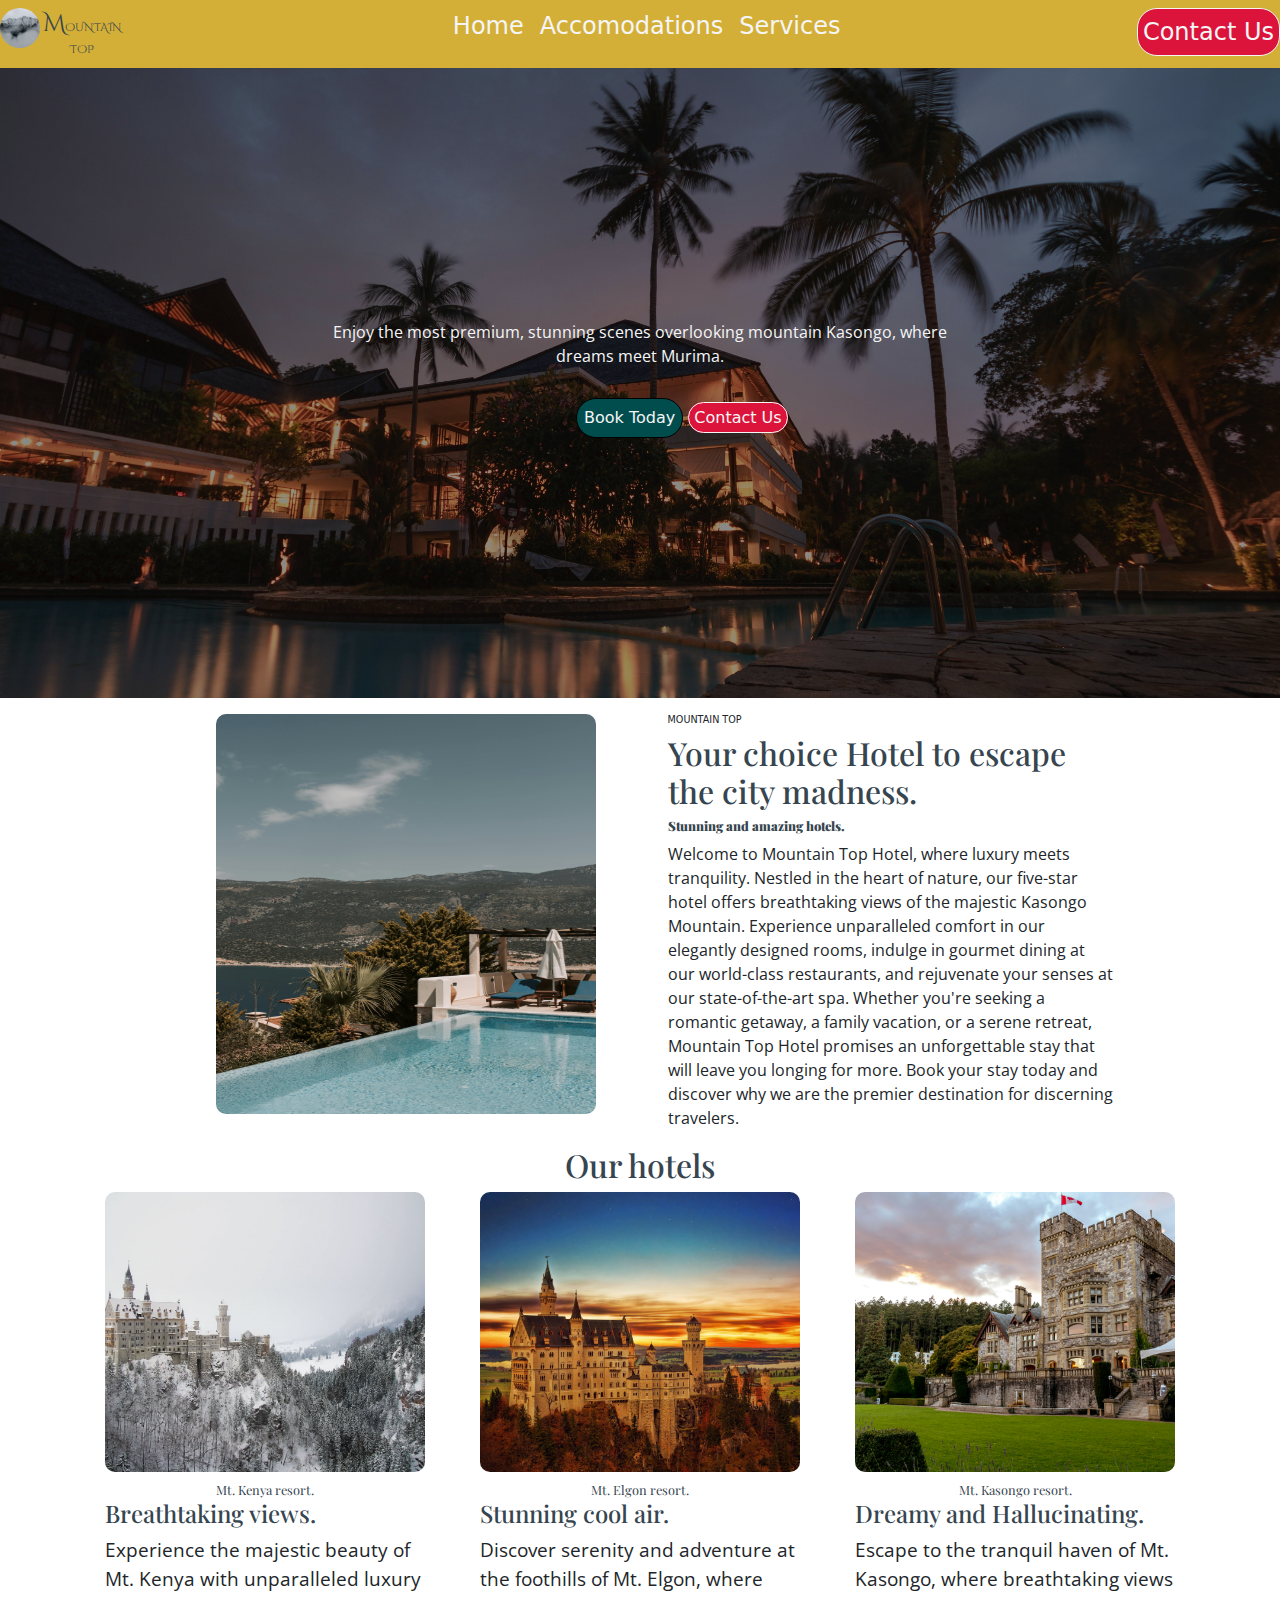
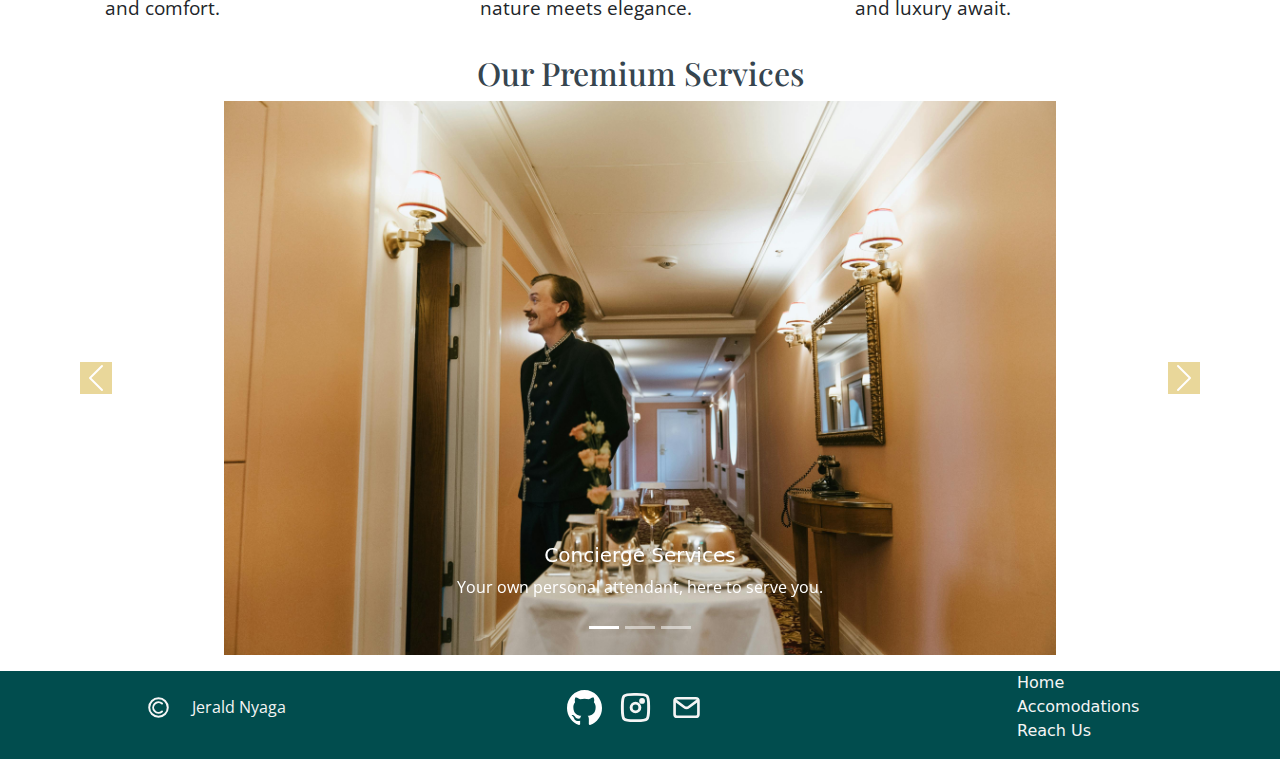
<file: index.html>
<!DOCTYPE html>
<html lang="en">

<head>
  <meta charset="UTF-8" />
  <meta name="viewport" content="width=device-width, initial-scale=1.0" />
  <link rel="preconnect" href="https://fonts.googleapis.com">
  <link rel="preconnect" href="https://fonts.gstatic.com" crossorigin>
  <link
    href="https://fonts.googleapis.com/css2?family=Cinzel+Decorative:wght@400;700;900&family=Open+Sans:ital,wght@0,300..800;1,300..800&family=Playfair+Display:ital,wght@0,400..900;1,400..900&display=swap"
    rel="stylesheet">
  <link href="https://cdn.jsdelivr.net/npm/bootstrap@5.3.3/dist/css/bootstrap.min.css" rel="stylesheet"
    integrity="sha384-QWTKZyjpPEjISv5WaRU9OFeRpok6YctnYmDr5pNlyT2bRjXh0JMhjY6hW+ALEwIH" crossorigin="anonymous" />
  <script defer src="https://cdn.jsdelivr.net/npm/bootstrap@5.3.3/dist/js/bootstrap.bundle.min.js"
    integrity="sha384-YvpcrYf0tY3lHB60NNkmXc5s9fDVZLESaAA55NDzOxhy9GkcIdslK1eN7N6jIeHz"
    crossorigin="anonymous"></script>
  <link rel="stylesheet" href="./assets/css/styles.css" />
  <script defer src="./scripts/index.js"></script>
  <title>Hotel Booking</title>
</head>

<body>
  <header>
    <div class="logo">
      <img src="./assets/images/icon.png" alt="" />
      <p><span class="spanM">M</span>OUNTAIN<br />TOP</p>
    </div>
    <nav>
      <ul class="nav-bar">
        <li><a href="#">Home</a></li>
        <li><a href="./booking.html">Accomodations</a></li>
        <li><a href="">Services</a></li>
      </ul>
    </nav>
    <div class="contact-us contactUsButton">
      <a href="./feedback.html">Contact Us</a>
    </div>
  </header>
  <main>
    <section class="hero heroImg">
      <div class="heroInfo">
        <p>
          Enjoy the most premium, stunning scenes overlooking mountain
          Kasongo, where dreams meet Murima.
        </p>
        <div class="heroButtons">
          <button class="book" id="bookingBut">Book Today</button>
          <a class="contactUsButton" href="">Contact Us</a>
        </div>
        <div id="showBookForm" class="logo formName hidden">
          <div class="logoForm">
            <img src="./assets/images/icon.png" alt="">
          </div>
          <form id="userNameForm" action="./booking.html">
            <label for="enterName">Enter Your Name:</label>
            <input id="enterName" type="text" required><br>
            <button id="nameSubBut" type="submit" class="btn btn-success" name="Submit">Submit</button>
          </form>
        </div>
      </div>
    </section>
    <section class="about-us">
      <div class="container aboutUsInfo">
        <div>
          <img src="./assets/images/IntroImage.jpg" alt="First Hotel" />
        </div>
        <div class="aboutUsWords">
          <h4>MOUNTAIN TOP</h4>
          <h2>Your choice Hotel to escape the city madness.</h2>
          <h3>Stunning and amazing hotels.</h3>
          <p>
            Welcome to Mountain Top Hotel, where luxury meets tranquility. Nestled
            in the heart of nature, our five-star hotel offers breathtaking views
            of the majestic Kasongo Mountain. Experience unparalleled comfort in
            our elegantly designed rooms, indulge in gourmet dining at our
            world-class restaurants, and rejuvenate your senses at our
            state-of-the-art spa. Whether you're seeking a romantic getaway, a
            family vacation, or a serene retreat, Mountain Top Hotel promises an
            unforgettable stay that will leave you longing for more. Book your
            stay today and discover why we are the premier destination for
            discerning travelers.
          </p>
        </div>
      </div>
    </section>
    <section class="hotels-available">
      <h2>Our hotels</h2>
      <div class="hotelsPlacemenet container">
        <div class="hotelsAvailable">
          <figure>
            <img src="./assets/images/hotel1.jpg" alt="" />
            <figcaption>Mt. Kenya resort.</figcaption>
            <h3>Breathtaking views.</h3>
            <p>
              Experience the majestic beauty of Mt. Kenya with unparalleled
              luxury and comfort.
            </p>
          </figure>
          <figure>
            <img src="./assets/images/hotel2.jpg" alt="" />
            <figcaption>Mt. Elgon resort.</figcaption>
            <h3>Stunning cool air.</h3>
            <p>
              Discover serenity and adventure at the foothills of Mt. Elgon,
              where nature meets elegance.
            </p>
          </figure>
          <figure>
            <img src="./assets/images/hotel3.jpg" alt="" />
            <figcaption>Mt. Kasongo resort.</figcaption>
            <h3>Dreamy and Hallucinating.</h3>
            <p>
              Escape to the tranquil haven of Mt. Kasongo, where breathtaking
              views and luxury await.
            </p>
          </figure>
        </div>
      </div>
    </section>
    <section class="hotel-services">
      <!--This is where we will have the carousel-->
      <div>
        <h2>Our Premium Services</h2>
        <div id="carouselExampleCaptions" data-bs-ride="carousel" class="carousel slide carousel_img">
          <div class="carousel-indicators">
            <button type="button" data-bs-target="#carouselExampleCaptions" data-bs-slide-to="0" class="active"
              aria-current="true" aria-label="Slide 1"></button>
            <button type="button" data-bs-target="#carouselExampleCaptions" data-bs-slide-to="1"
              aria-label="Slide 2"></button>
            <button type="button" data-bs-target="#carouselExampleCaptions" data-bs-slide-to="2"
              aria-label="Slide 3"></button>
          </div>
          <div class="carousel-inner">
            <div class="carousel-item active">
              <img src="./assets/images/conciergeServices.jpg" class="d-block mx-auto caroImg" alt="Cat photo" />
              <div class="carousel-caption d-none d-md-block">
                <h5>Concierge Services</h5>
                <p>Your own personal attendant, here to serve you.</p>
              </div>
            </div>
            <div class="carousel-item">
              <img src="./assets/images/bar.jpg" class="d-block mx-auto caroImg" alt="..." />
              <div class="carousel-caption d-none d-md-block">
                <h5>Finest Drinks</h5>
                <p>Premium fine aged drinks for you.</p>
              </div>
            </div>
            <div class="carousel-item">
              <img src="./assets/images/jacuzzi.jpg" class="d-block mx-auto caroImg" alt="Milky way galaxy" />
              <div class="carousel-caption d-none d-md-block">
                <h5>Jacuzzi.</h5>
                <p>Time to relax and enjoy.</p>
              </div>
            </div>
          </div>
          <button class="carousel-control-prev" type="button" data-bs-target="#carouselExampleCaptions"
            data-bs-slide="prev">
            <span class="carousel-control-prev-icon" aria-hidden="true"></span>
            <span class="visually-hidden">Previous</span>
          </button>
          <button class="carousel-control-next" type="button" data-bs-target="#carouselExampleCaptions"
            data-bs-slide="next">
            <span class="carousel-control-next-icon" aria-hidden="true"></span>
            <span class="visually-hidden">Next</span>
          </button>
        </div>
      </div>
    </section>
  </main>
  <footer>
    <div class="copyright">
      <figure>
        <img src="./assets/images/copyright-svgrepo-com.svg" alt="Copyright Icon">
      </figure>
      <p>Jerald Nyaga</p>
    </div>
    <div class="socials">
      <figure class="">
        <a href="https://github.com/JeraldNyaga"><img src="./assets/images/github-142-svgrepo-com.svg"
            alt="gitHub icon"></a>
      </figure>
      <figure class="">
        <a href="https://www.instagram.com/"><img src="./assets/images/instagram-svgrepo-com.svg"
            alt="Instagram Icon"></a>
      </figure>
      <figure class="">
        <a href="mailto:jeraldnyaga15@gmail.com"><img src="./assets/images/email-1-svgrepo-com.svg"
            alt="Email icon"></a>
      </figure>
    </div>
    <div class="importantlinks">
      <ul>
        <li><a href="#">Home</a></li>
        <li><a href="./booking.html">Accomodations</a></li>
        <li><a href="./feedback.html">Reach Us</a></li>
      </ul>
    </div>
  </footer>
</body>

</html>
</file>
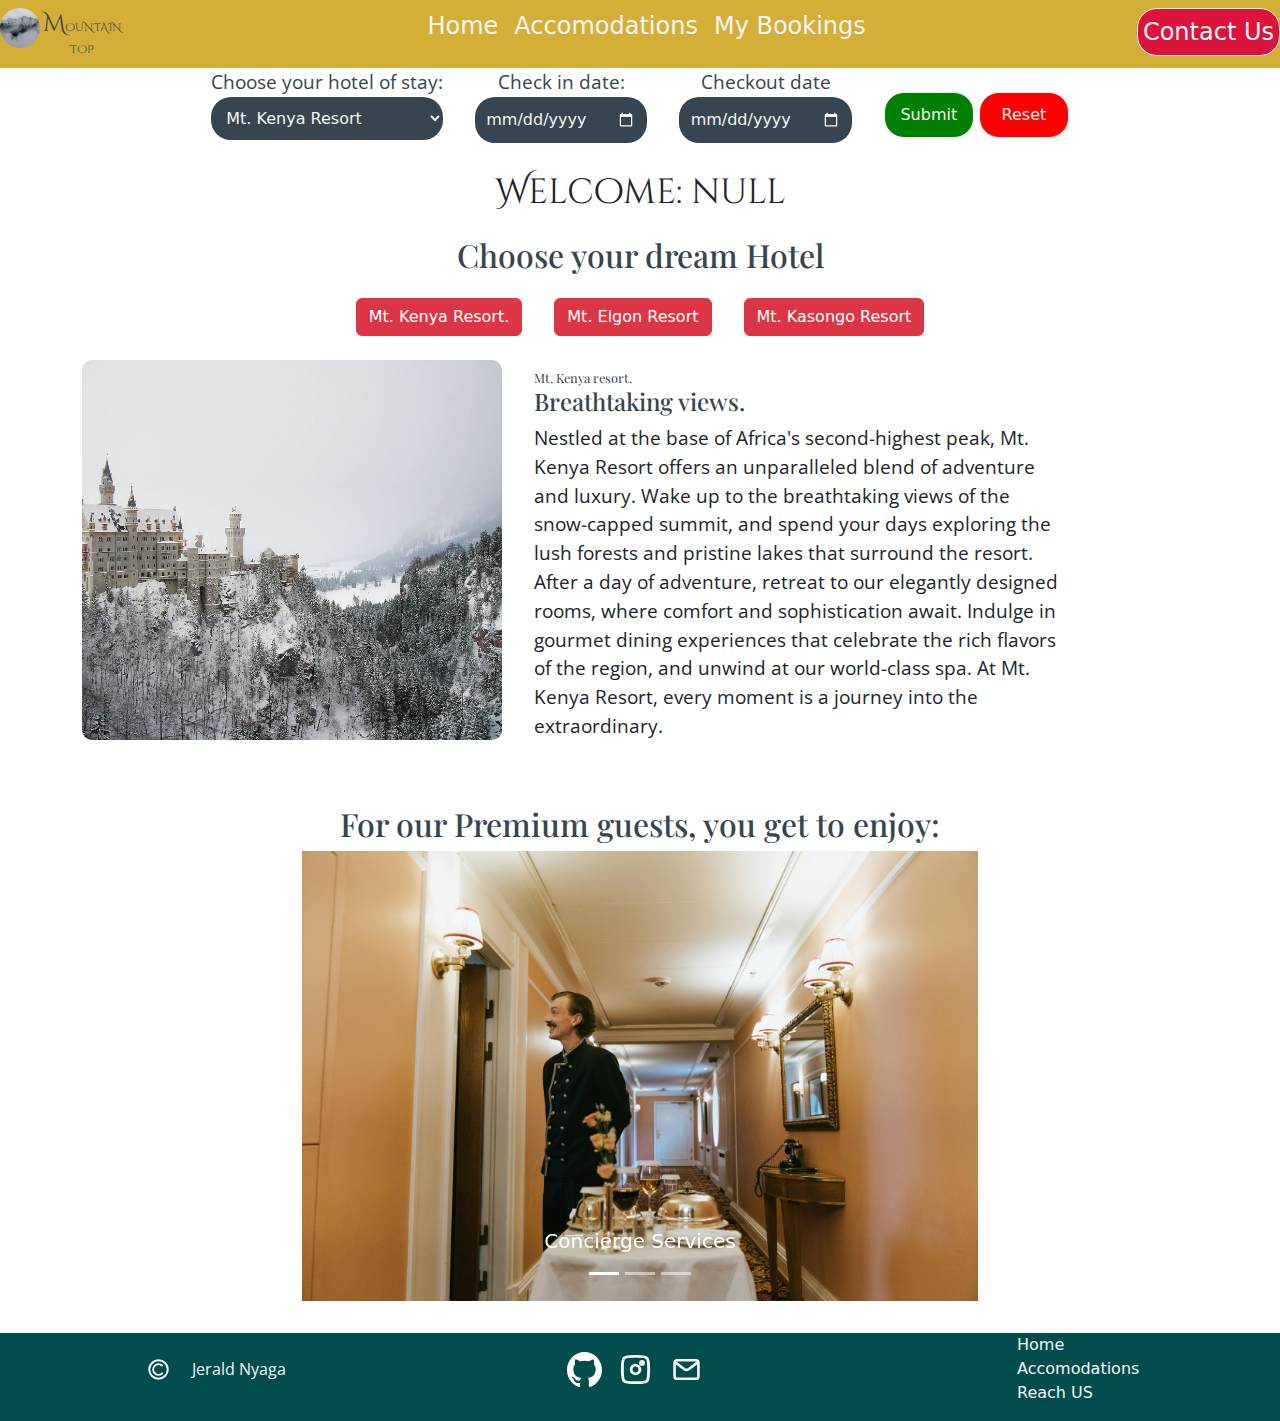
<file: booking.html>
<!DOCTYPE html>
<html lang="en">

<head>
    <meta charset="UTF-8" />
    <meta name="viewport" content="width=device-width, initial-scale=1.0" />
    <link rel="preconnect" href="https://fonts.googleapis.com">
    <link rel="preconnect" href="https://fonts.gstatic.com" crossorigin>
    <link
        href="https://fonts.googleapis.com/css2?family=Cinzel+Decorative:wght@400;700;900&family=Open+Sans:ital,wght@0,300..800;1,300..800&family=Playfair+Display:ital,wght@0,400..900;1,400..900&display=swap"
        rel="stylesheet">
    <link href="https://cdn.jsdelivr.net/npm/bootstrap@5.3.3/dist/css/bootstrap.min.css" rel="stylesheet"
        integrity="sha384-QWTKZyjpPEjISv5WaRU9OFeRpok6YctnYmDr5pNlyT2bRjXh0JMhjY6hW+ALEwIH" crossorigin="anonymous" />
    <script defer src="https://cdn.jsdelivr.net/npm/bootstrap@5.3.3/dist/js/bootstrap.bundle.min.js"
        integrity="sha384-YvpcrYf0tY3lHB60NNkmXc5s9fDVZLESaAA55NDzOxhy9GkcIdslK1eN7N6jIeHz"
        crossorigin="anonymous"></script>
    <link rel="stylesheet" href="./assets/css/styles.css" />
    <script defer src="./scripts/index.js"></script>
    <script derfer src="./scripts/booking.js"></script>
    <title>Booking</title>
</head>

<body>
    <header>
        <div class="logo">
            <img src="./assets/images/icon.png" alt="" />
            <p><span class="spanM">M</span>OUNTAIN<br />TOP</p>
        </div>
        <nav>
            <ul class="nav-bar">
                <li><a href="./index.html">Home</a></li>
                <li><a href="#">Accomodations</a></li>
                <li><a href="">My Bookings</a></li>
            </ul>
        </nav>
        <div class="contact-us contactUsButton">
            <a href="./feedback.html">Contact Us</a>
        </div>
    </header>
    <main>
        <section class="form">
            <div class="container">
                <form action="" id="" class="checkingInForm">
                    <div>
                        <label for="hotelChosen">Choose your hotel of stay:</label>
                        <br>
                        <select id="hotelChosen" name="hotelChosen">
                            <option value="Mt.Kenya">Mt. Kenya Resort</option>
                            <option value="Mt.Elgon">Mt. Elgon Resort</option>
                            <option value="Mt.Kasongo">Mt. Kasongo Resort</option>
                        </select>
                    </div>
                    <div>
                        <label for="">Check in date:</label>
                        <br>
                        <input id="checkInDate" type="date">
                    </div>
                    <div>
                        <label for="">Checkout date</label>
                        <br>
                        <input id="checkOutDate" type="date">
                    </div>
                    <div>
                        <input type="submit" name="Submit" id="submitBtn">
                        <input type="reset" name="Reset" id="resetBtn">
                    </div>
                </form>
            </div>
        </section>
        <section class="hotels-available">
            <div class="userNameDiv">
                <p id="userName"></p>
            </div>
            <h2>Choose your dream Hotel</h2>
            <div class="hotelButtons">
                <button type="button" class="btn btn-danger" id="mtKenyaBut">Mt. Kenya Resort.</button>
                <button type="button" class="btn btn-danger" id="mtElgonBut">Mt. Elgon Resort</button>
                <button type="button" class="btn btn-danger" id="mtKasongoBut">Mt. Kasongo Resort</button>
            </div>
            <div class="hotelsPlacemenet container">
                <div class="hotelsAvailable">
                    <figure class="bookingFigure" id="mtKenyaRes">
                        <div>
                            <img class="bookingImg" src="./assets/images/hotel1.jpg" alt="" />
                        </div>
                        <div class="descriptionBooking">
                            <figcaption>Mt. Kenya resort.</figcaption>
                            <h3>Breathtaking views.</h3>
                            <p>
                                Nestled at the base of Africa's second-highest peak, Mt. Kenya Resort offers an
                                unparalleled blend of adventure and
                                luxury. Wake up to the breathtaking views of the snow-capped summit, and spend your days
                                exploring the lush forests
                                and pristine lakes that surround the resort. After a day of adventure, retreat to our
                                elegantly designed rooms,
                                where comfort and sophistication await. Indulge in gourmet dining experiences that
                                celebrate the rich flavors of the
                                region, and unwind at our world-class spa. At Mt. Kenya Resort, every moment is a
                                journey into the extraordinary.
                            </p>
                        </div>
                    </figure>
                    <figure class="bookingFigure hidden" id="mtElgonRes">
                        <div>
                            <img class="bookingImg" src="./assets/images/hotel2.jpg" alt="" />
                        </div>
                        <div class="descriptionBooking">
                            <figcaption>Mt. Elgon resort.</figcaption>
                            <h3>Stunning cool air.</h3>
                            <p>
                                Discover the serene beauty of Mt. Elgon at our luxurious resort, where tranquility and
                                adventure coexist in perfect
                                harmony. Set against the backdrop of the majestic mountain, Mt. Elgon Resort offers a
                                sanctuary for those seeking
                                peace and rejuvenation. Explore the stunning landscapes, from cascading waterfalls to
                                hidden caves, and immerse
                                yourself in the rich cultural heritage of the region. Our resort features spacious,
                                elegantly appointed rooms,
                                exceptional dining options, and a range of wellness activities designed to soothe the
                                mind and body. Experience the
                                magic of Mt. Elgon Resort, where every stay is a journey of discovery.
                            </p>
                        </div>
                    </figure>
                    <figure class="bookingFigure hidden" id="mtKasongoRes">
                        <div>
                            <img class="bookingImg" src="./assets/images/hotel3.jpg" alt="" />
                        </div>
                        <div class="descriptionBooking">
                            <figcaption>Mt. Kasongo resort.</figcaption>
                            <h3>Dreamy and Hallucinating.</h3>
                            <p>
                                Escape to the tranquil haven of Mt. Kasongo Resort, where breathtaking views and
                                unparalleled luxury await. Perched
                                on the slopes of the majestic Mt. Kasongo, our resort offers a unique blend of natural
                                beauty and modern elegance.
                                Enjoy panoramic vistas of the surrounding landscapes from your private balcony, and
                                indulge in a range of outdoor
                                activities, from guided hikes to bird watching. Our resort features exquisitely designed
                                rooms, gourmet dining
                                experiences, and a state-of-the-art spa, ensuring that every moment of your stay is
                                filled with comfort and
                                relaxation. At Mt. Kasongo Resort, we invite you to experience the ultimate in luxury
                                and serenity.
                            </p>
                        </div>
                    </figure>
                </div>
            </div>
        </section>
        <section class="hotelFeatures hotelBookingFeatures">
            <h2>For our Premium guests, you get to enjoy:</h2>
            <div>
                <div id="carouselExampleCaptions" data-bs-ride="carousel" class="carousel slide carousel_img">
                    <div class="carousel-indicators">
                        <button type="button" data-bs-target="#carouselExampleCaptions" data-bs-slide-to="0"
                            class="active" aria-current="true" aria-label="Slide 1"></button>
                        <button type="button" data-bs-target="#carouselExampleCaptions" data-bs-slide-to="1"
                            aria-label="Slide 2"></button>
                        <button type="button" data-bs-target="#carouselExampleCaptions" data-bs-slide-to="2"
                            aria-label="Slide 3"></button>
                    </div>
                    <div class="carousel-inner">
                        <div class="carousel-item active" data-bs-interval="5000">
                            <img src="./assets/images/conciergeServices.jpg" class="d-block mx-auto caroImg caroBookImg"
                                alt="Cat photo" />
                            <div class="carousel-caption d-none d-md-block">
                                <h5>Concierge Services</h5>
                            </div>
                        </div>
                        <div class="carousel-item" data-bs-interval="5000">
                            <img src="./assets/images/bar.jpg" class="d-block mx-auto caroImg caroBookImg" alt="..." />
                            <div class="carousel-caption d-none d-md-block">
                                <h5>Finest Drinks</h5>
                            </div>
                        </div>
                        <div class="carousel-item" data-bs-interval="5000">
                            <img src="./assets/images/jacuzzi.jpg" class="d-block mx-auto caroImg caroBookImg"
                                alt="Milky way galaxy" />
                            <div class="carousel-caption d-none d-md-block">
                                <h5>Jacuzzi.</h5>
                            </div>
                        </div>
                    </div>
                </div>
            </div>
        </section>
    </main>
    <footer>
        <div class="copyright">
            <figure>
                <img src="./assets/images/copyright-svgrepo-com.svg" alt="Copyright Icon">
            </figure>
            <p>Jerald Nyaga</p>
        </div>
        <div class="socials">
            <figure class="">
                <a href="https://github.com/JeraldNyaga"><img src="./assets/images/github-142-svgrepo-com.svg"
                        alt="gitHub icon"></a>
            </figure>
            <figure class="">
                <a href="https://www.instagram.com/"><img src="./assets/images/instagram-svgrepo-com.svg"
                        alt="Instagram Icon"></a>
            </figure>
            <figure class="">
                <a href="mailto:jeraldnyaga15@gmail.com"><img src="./assets/images/email-1-svgrepo-com.svg"
                        alt="Email icon"></a>
            </figure>
        </div>
        <div class="importantlinks">
            <ul>
                <li><a href="./index.html">Home</a></li>
                <li><a href="#">Accomodations</a></li>
                <li><a href="./feedback.html">Reach US</a></li>
            </ul>
        </div>
    </footer>
</body>

</html>
</file>
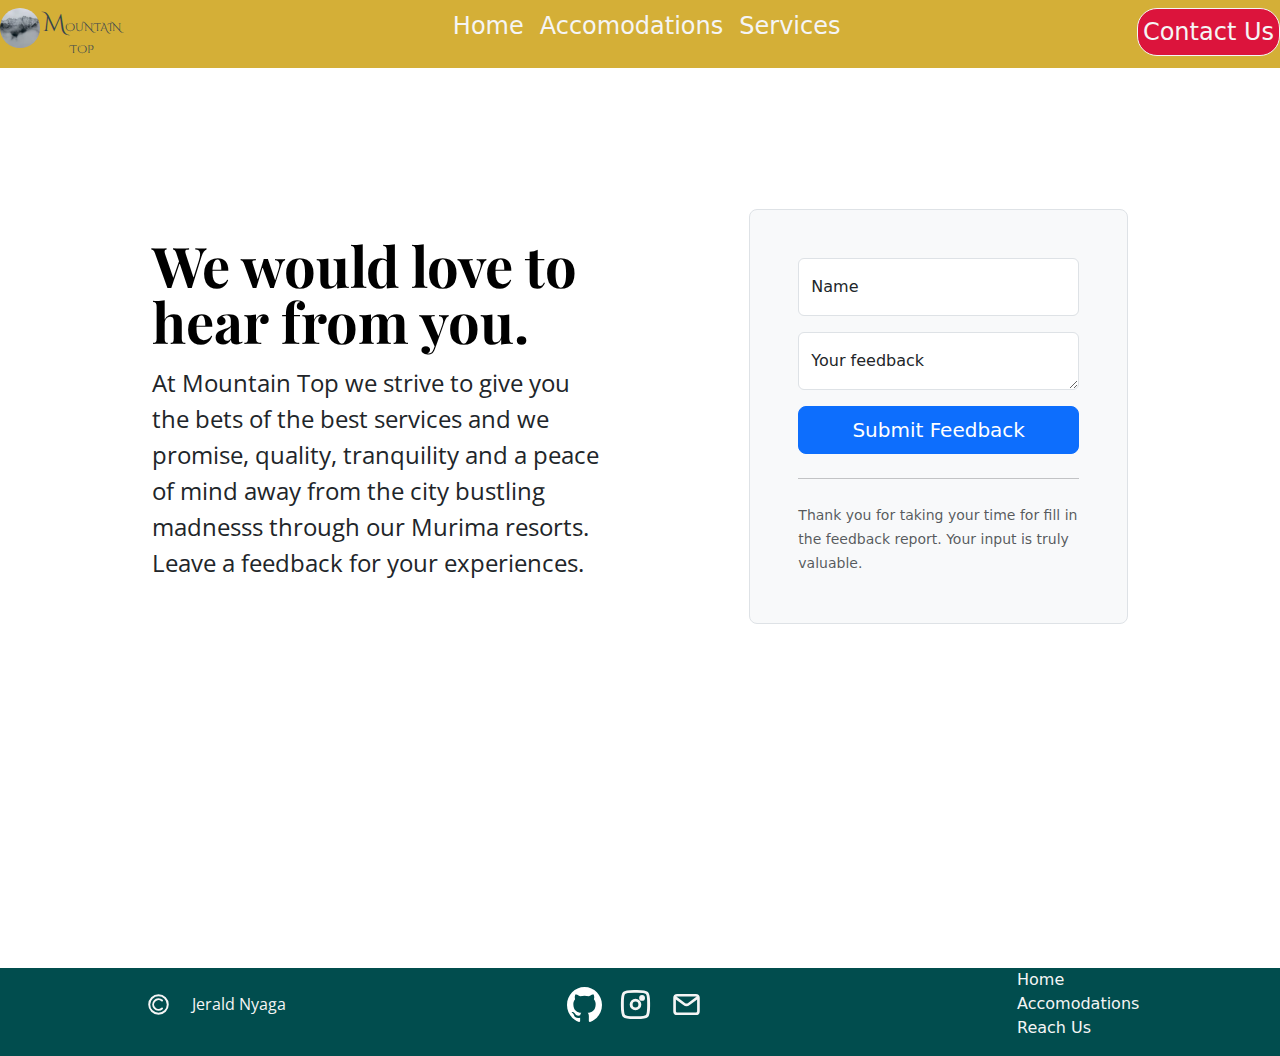
<file: feedback.html>
<!DOCTYPE html>
<html lang="en">

<head>
    <meta charset="UTF-8" />
    <meta name="viewport" content="width=device-width, initial-scale=1.0" />
    <link rel="preconnect" href="https://fonts.googleapis.com">
    <link rel="preconnect" href="https://fonts.gstatic.com" crossorigin>
    <link
        href="https://fonts.googleapis.com/css2?family=Cinzel+Decorative:wght@400;700;900&family=Open+Sans:ital,wght@0,300..800;1,300..800&family=Playfair+Display:ital,wght@0,400..900;1,400..900&display=swap"
        rel="stylesheet">
    <link href="https://cdn.jsdelivr.net/npm/bootstrap@5.3.3/dist/css/bootstrap.min.css" rel="stylesheet"
        integrity="sha384-QWTKZyjpPEjISv5WaRU9OFeRpok6YctnYmDr5pNlyT2bRjXh0JMhjY6hW+ALEwIH" crossorigin="anonymous" />
    <script defer src="https://cdn.jsdelivr.net/npm/bootstrap@5.3.3/dist/js/bootstrap.bundle.min.js"
        integrity="sha384-YvpcrYf0tY3lHB60NNkmXc5s9fDVZLESaAA55NDzOxhy9GkcIdslK1eN7N6jIeHz"
        crossorigin="anonymous"></script>
    <link rel="stylesheet" href="./assets/css/styles.css" />
    <script defer src="./scripts/index.js"></script>
    <title>Hotel Booking</title>
</head>

<body>
    <header>
        <div class="logo">
            <img src="./assets/images/icon.png" alt="" />
            <p><span class="spanM">M</span>OUNTAIN<br />TOP</p>
        </div>
        <nav>
            <ul class="nav-bar">
                <li><a href="./index.html">Home</a></li>
                <li><a href="./booking.html">Accomodations</a></li>
                <li><a href="">Services</a></li>
            </ul>
        </nav>
        <div class="contact-us contactUsButton">
            <a href="./feedback.html">Contact Us</a>
        </div>
    </header>
    <main class="feedbackMain">
        <section>
            <div class="form-div">
                <div class="container col-xl-10 col-xxl-8 px-4 py-5 feedbackForm">
                    <div class="row align-items-center g-lg-5 py-5">
                        <div class="col-lg-7 text-center text-lg-start">
                            <h1 class="display-4 fw-bold lh-1 text-body-emphasis mb-3">We would love to hear from you.
                            </h1>
                            <p class="col-lg-10 fs-4">At Mountain Top we strive to give you the bets of the best
                                services and we promise, quality, tranquility and a peace of mind away from the city
                                bustling madnesss through our Murima resorts. Leave a feedback for your experiences.</p>
                        </div>
                        <div class="col-md-10 mx-auto col-lg-5">
                            <form class="p-4 p-md-5 border rounded-3 bg-body-tertiary formFeedback">
                                <div class="form-floating mb-3">
                                    <input type="email" class="form-control" id="floatingInput"
                                        placeholder="Name">
                                    <label for="floatingInput">Name</label>
                                </div>
                                <div class="form-floating mb-3">
                                    <textarea rows="4" cols="50" class="form-control" id="floatingInput" placeholder="Feedback"></textarea>
                                    <label for="floatingPassword">Your feedback</label>
                                </div>
                                <button class="w-100 btn btn-lg btn-primary" type="submit">Submit Feedback</button>
                                <hr class="my-4">
                                <small class="text-body-secondary">Thank you for taking your time for fill in the
                                    feedback report. Your input is truly valuable.</small>
                            </form>
                        </div>
                    </div>
                </div>
            </div>
        </section>
    </main>
    <footer>
        <div class="copyright">
            <figure>
                <img src="./assets/images/copyright-svgrepo-com.svg" alt="Copyright Icon">
            </figure>
            <p>Jerald Nyaga</p>
        </div>
        <div class="socials">
            <figure class="">
                <a href="https://github.com/JeraldNyaga"><img src="./assets/images/github-142-svgrepo-com.svg"
                        alt="gitHub icon"></a>
            </figure>
            <figure class="">
                <a href="https://www.instagram.com/"><img src="./assets/images/instagram-svgrepo-com.svg"
                        alt="Instagram Icon"></a>
            </figure>
            <figure class="">
                <a href="mailto:jeraldnyaga15@gmail.com"><img src="./assets/images/email-1-svgrepo-com.svg"
                        alt="Email icon"></a>
            </figure>
        </div>
        <div class="importantlinks">
            <ul>
                <li><a href="./index.html">Home</a></li>
                <li><a href="./booking.html">Accomodations</a></li>
                <li><a href="#">Reach Us</a></li>
            </ul>
        </div>
    </footer>
</body>

</html>
</file>
<file: assets/css/styles.css>
* {
  padding: 0;
  margin: 0;
  box-sizing: border-box;
  border: none;
}
p{
  font-family: "Open Sans", serif;
}
h1,
h2,
h3,
figcaption {
  font-family: "Playfair Display", serif;
  color: #36454f;
}
header {
  display: flex;
  justify-content: space-between;
  height: fit-content;
  background-color: #d4af37;
}
nav {
  height: fit-content;
}
nav ul {
  display: flex;
}
.logo {
  display: flex;
}
p .spanM {
  font-size: 1.5rem;
}
.logo img {
  border-radius: 50%;
  height: 2.5rem;
  width: 2.5rem;
  object-fit: cover;
  margin: 0.5rem 0;
}
h2 {
  text-align: center;
}
.logo p {
  text-align: center;
  margin: 0.4rem 0.2rem 0 0.2rem;
  font-size: 0.7rem;
  height: fit-content;
  color: #36454f;
  font-family: "Cinzel Decorative", serif;
}
.nav-bar li {
  list-style-type: none;
  margin: 0.5rem;
}

.nav-bar li a,
header .contact-us a {
  text-decoration: none;
  font-size: 1.5rem;
  color: #f5f5f5;
}
header .contact-us {
  margin-top: 0.5rem;
  height: fit-content;
}
.contactUsButton {
  background-color: #dc143c;
  border: 1px solid #f5f5f5;
  border-radius: 20px;
  height: fit-content;
  padding: 5px;
  text-decoration: none;
}

.heroImg {
  position: relative;
  background: linear-gradient(rgba(0, 0, 0, 0.4), rgba(0, 0, 0, 0.4)),
    url("../images/hero.jpg");
  background-size: cover;
  background-position: center;
  background-repeat: no-repeat;
  width: 100%;
  height: 70vh;
}
.heroInfo {
  position: absolute;
  top: 40%;
  left: 25%;
  right: 25%;
}
.heroButtons {
  position: absolute;
  margin-top: 0.9rem;
  left: 40%;
}
.heroButtons .book {
  text-decoration: none;
  color: #f5f5f5;
  border: 1px solid black;
  border-radius: 20px;
  padding: 7px;
  background-color: #014d4e;
}
.about-us {
  margin-top: 1rem;
}
.hotels-available {
  clear: both;
}
.hotel-services {
  margin-bottom: 1rem;
}
.about-us img {
  width: 380px;
  height: 400px;
  border-radius: 10px;
  float: left;
  margin-right: 0.5rem;
  margin-left: 3.1rem;
}

.heroInfo p {
  text-align: center;
}

.heroInfo p,
.heroInfo a {
  color: #f5f5f5;
}

.hotelsAvailable img {
  width: 320px;
  height: 280px;
  object-fit: cover;
  border-radius: 10px;
  transition: transform 0.3s ease-in-out, box-shadow 0.3s ease-in-out;
}
.hotelsAvailable img:hover {
  transform: scale(1.05);
  box-shadow: 0px 10px 20px rgba(0, 0, 0, 0.3);
  cursor: pointer;
}
.hotelsAvailable {
  display: flex;
  justify-content: space-evenly;
  gap: 2rem;
  flex-wrap: wrap;
}
.hotelsAvailable h3 {
  font-size: 1.5rem;
}
.hotelsAvailable h2 {
  margin: 0.5rem 0;
}
.hotelsAvailable p {
  font-size: 1.2rem;
  width: 320px;
}
.hotelsAvailable figcaption {
  margin-top: 0.5rem;
  font-size: 0.8rem;
  text-align: center;
}
.aboutUsInfo {
  display: flex;
  justify-content: center;
  gap: 4rem;
}
.aboutUsWords {
  width: 40%;
}
.aboutUsWords h4 {
  font-size: 0.6rem;
}
.aboutUsWords h2 {
  text-align: left;
  font-size: 2rem;
}
.aboutUsWords h3 {
  font-size: 0.8rem;
  font-weight: 900;
}
.aboutUsWords p {
  font-size: 1rem;
}
.carousel-control-next-icon,
.carousel-control-prev-icon {
  background-color: #d4af37;
}
.caroImg {
  width: 65%;
}
footer {
  background-color: #014d4e;
  display: flex;
  justify-content: space-around;
}
footer img {
  height: 35px;
  width: 35px;
}
.socials,
.importantlinks,
.copyright {
  display: flex;
  justify-content: center;
  gap: 1rem;
  align-items: center;
  color: #f5f5f5;
}
.importantlinks li {
  list-style-type: none;
}
.importantlinks a {
  text-decoration: none;
  color: #f5f5f5;
}
.hotelsAvailable .bookingImg {
  width: 420px;
  height: 380px;
}
.bookingFigure {
  display: flex;
  justify-content: center;
  gap: 2rem;
}
.caroBookImg {
  height: 50vh;
  width: auto;
}
.hotelBookingFeatures {
  margin: 2rem 0;
}
.hotelButtons {
  display: flex;
  justify-content: center;
  gap: 2rem;
  flex-wrap: wrap;
  margin: 1.5rem 0;
}
.bookingFigure p {
  width: 80%;
}
.descriptionBooking figcaption {
  text-align: left;
}
.formName {
  display: flex;
  flex-direction: column;
  position: absolute;
  margin-top: 10%;
  margin-left: 30%;
}
.logoForm {
  display: flex;
  gap: 1rem;
}
.logoForm img {
  margin-left: 45%;
}
.formName label {
  color: #f5f5f5;
  font-family: "Open Sans", serif;
  font-size: 20px;
}
.formName input {
  border-radius: 20px;
}
.formName button {
  margin-left: 40%;
  margin-top: 0.5rem;
  padding: 2px;
}
.hidden {
  display: none;
}
.userNameDiv{
  margin-top: 1.5rem;
}
#userName{
  font-family: 'Cinzel Decorative', fantasy;
  text-align: center;
  font-size: 35px;
}
.checkingInForm{
  display: flex;
  justify-content: center;
  gap: 2rem;
  flex-wrap: wrap;
}
.checkingInForm input, .checkingInForm select{
  border-radius: 20px;
  background-color: #36454f;
  color: #f5f5f5;
  padding: 0.7rem;
}
.checkingInForm label{
  color: #36454f;
  font-family: 'Open Sans', sans-serif;
  font-size: 1.2rem;
  width: 100%;
  text-align: center;
}
.checkingInForm select{
  width: 100%;
}
input[type="date"]::-webkit-calendar-picker-indicator {
    filter: invert(1);
}
.checkingInForm input[type="submit"], .checkingInForm input[type="reset"]{
  padding: 10px;
  border: 1px solid #f5f5f5;
  margin-top: 13%;
  width: 90px;
}
.checkingInForm input[type="submit"]{
  background-color: green;
}
.checkingInForm input[type="reset"]{
  background-color: red;
}
.feedbackForm{
  width: 80%;
}
.formFeedback{
  width: 100%;
}
.feedbackMain{
  height: 100vh;
  position: relative;
}
.form-div{
  width: 100%;
  position: absolute;
  top: 5%;
  left: 0;;
}
</file>
